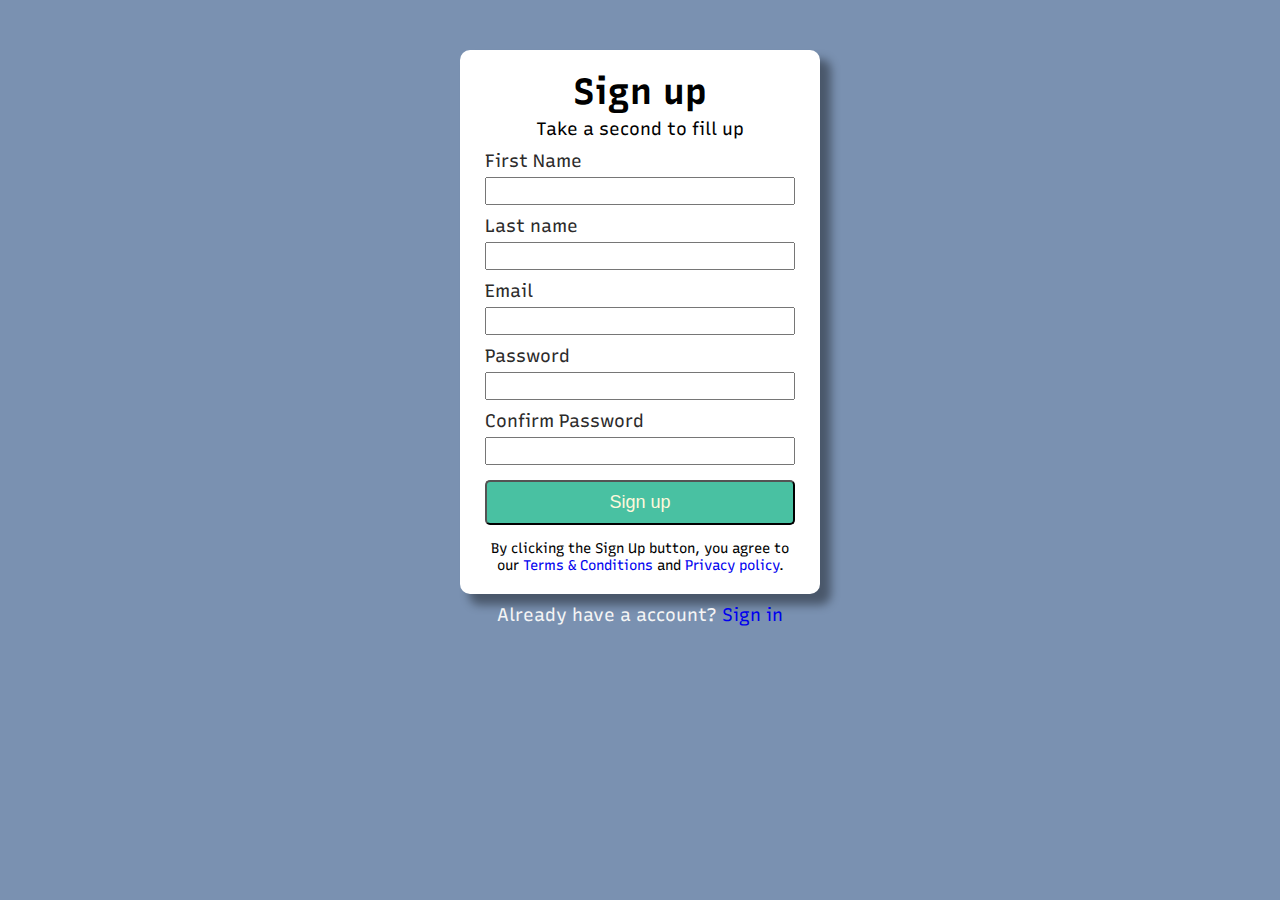
<file: index.html>
<!DOCTYPE html>
<html lang="en">
<head>
    <meta charset="UTF-8">
    <meta name="viewport" content="width=device-width, initial-scale=1.0">
    <meta name="description" content="A sign up page">
    <link rel="stylesheet" href="style.css">
    <title>Sign up</title>
</head>
<body>
    <div class="container">
        <div class="form-main">
            <h1>Sign up</h1>
            <p>Take a second to fill up</p>
            <form action="/Underconstruction.html">
            <div class="form-details">
                <label for="first name">First Name</label>
                <input type="text" name="first-name" id="">
            </div>
            <div class="form-details">
                <label for="last name">Last name</label>
                <input type="text" name="last-name" id="">
            </div>
            <div class="form-details">
                <label for="email">Email</label>
                <input type="email" name="email" id="">
            </div>
            <div class="form-details">
                <label for="password">Password</label>
                <input type="password" name="password" id="">
            </div>
            <div class="form-details">
                <label for="password-confirm">Confirm Password</label>
                <input type="password" name="password-confirm" id="">
            </div>
            <button type="submit" class="btn">Sign up</button>
            <p class="bottom-text">By clicking the Sign Up button, you agree to our
             <a href="/Underconstruction.html">Terms & Conditions</a> and <a href="/privacy.html" target="_blank">Privacy policy</a>.
            </p>
        </form>
        </div>
    </div>
    <footer>
        <p>Already have a account? <a href="/index2.html">Sign in</a></p>
    </footer>
</body>
</html>
</file>
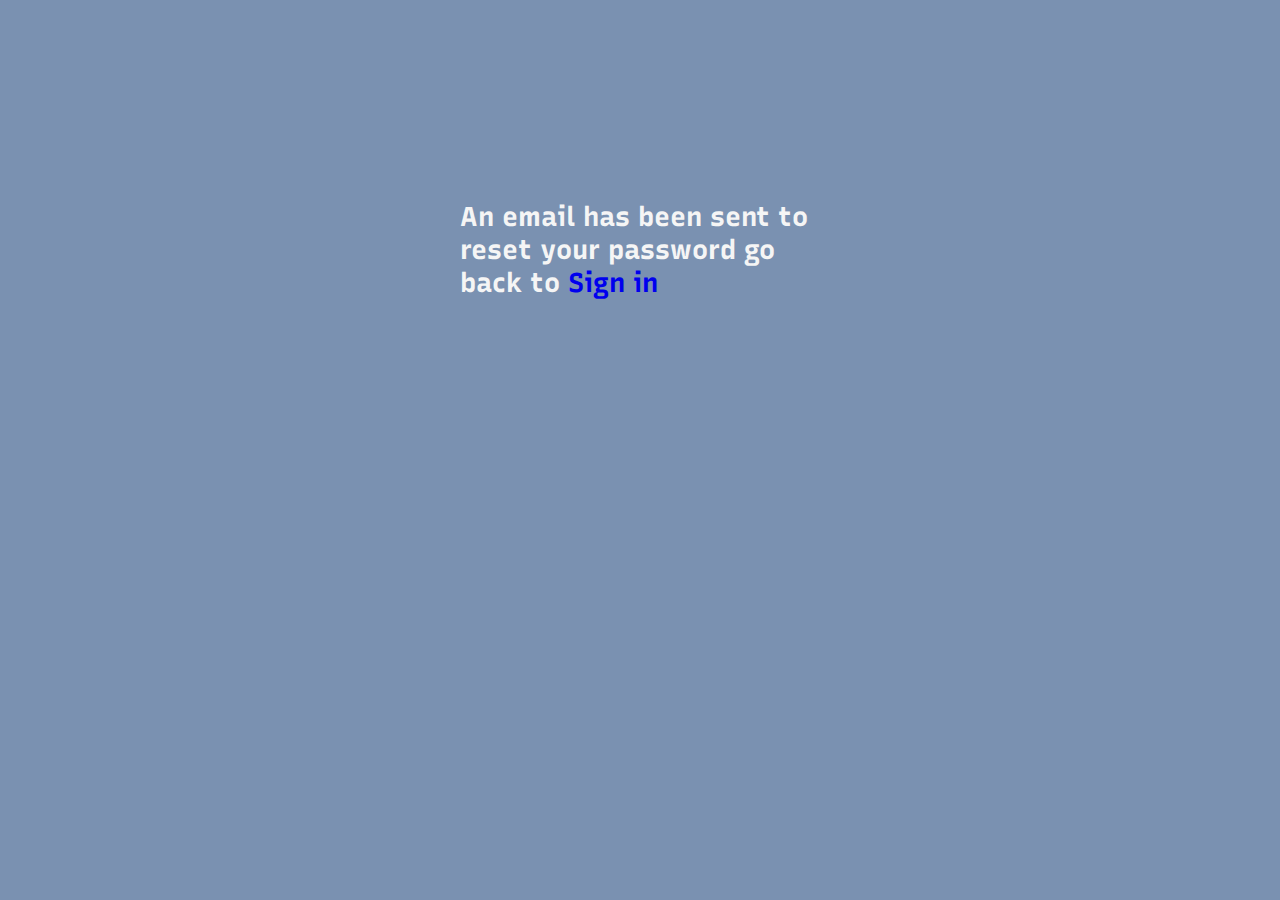
<file: confirmation.html>
<!DOCTYPE html>
<html lang="en">
<head>
    <meta charset="UTF-8">
    <meta name="viewport" content="width=device-width, initial-scale=1.0">
    <title>Confirmation</title>
    <style>
        @import url('https://fonts.googleapis.com/css2?family=Recursive&display=swap');
    *{
        box-sizing: border-box;
        margin: 0;
        padding: 0;
    }
    body{
        font-family: 'Recursive', sans-serif;
        font-size: 18px;
        background-color: #7a91b1;
        color: whitesmoke;
        }
    .container{
        max-width: 400px;
        padding: 20px;
        padding-bottom: 5px;
        margin: 180px auto 5px auto;
        }
    a{
        text-decoration: none;
    }
    a:hover{
        color: black;
    }
    </style>
</head>
<body>
    <div class="container">
        <h2>An email has been sent to reset your password go back to <a href="/index2.html">Sign in</a></h2>
    </div>
</body>
</html>
</file>
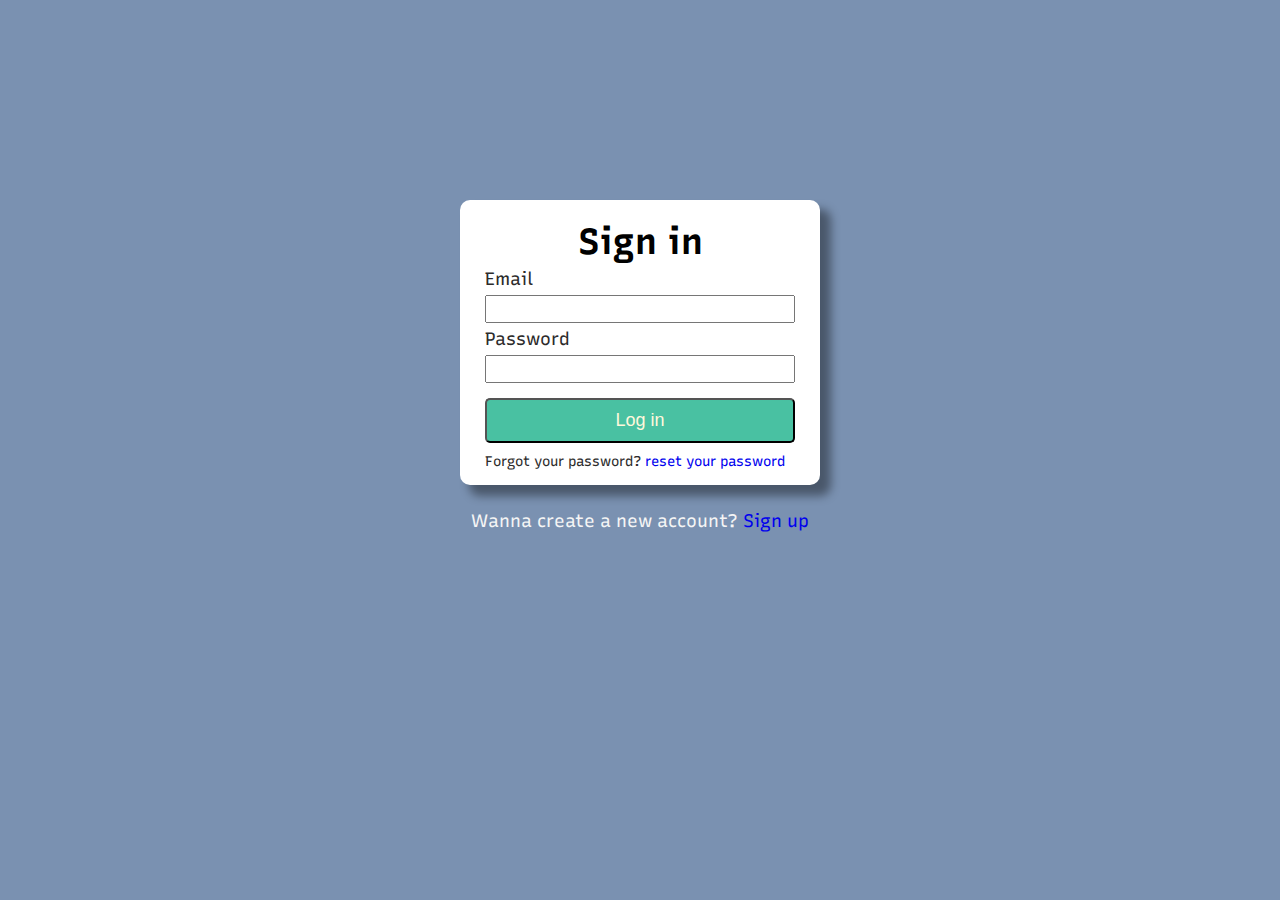
<file: index2.html>
<!DOCTYPE html>
<html lang="en">
<head>
    <meta charset="UTF-8">
    <meta name="viewport" content="width=device-width, initial-scale=1.0">
    <meta name="description" content="A sign in page">
    <link rel="stylesheet" href="/style2.css">
    <title>Sign in</title>
</head>
<body>
    <div class="container">
        <div class="main">
            <h1>Sign in</h1>
            <form action="/Underconstruction.html">
            <div class="form-details">
                <label for="email">Email</label>                                
                <input type="email" name="email" id="">
            </div>
            <div class="form-details">
                <label for="password">Password</label>
                <input type="password" name="password" id="">
            </div>
            <button type="submit">Log in</button>
            <p class="bottom-text">Forgot your password?
                <a href="/reset.html">reset your password</a>
            </p>
        </form>
        </div>
    </div>
    <footer>
        <p>Wanna create a new account? <a href="/index.html">Sign up</a></p>
    </footer>
</body>
</html>
</file>
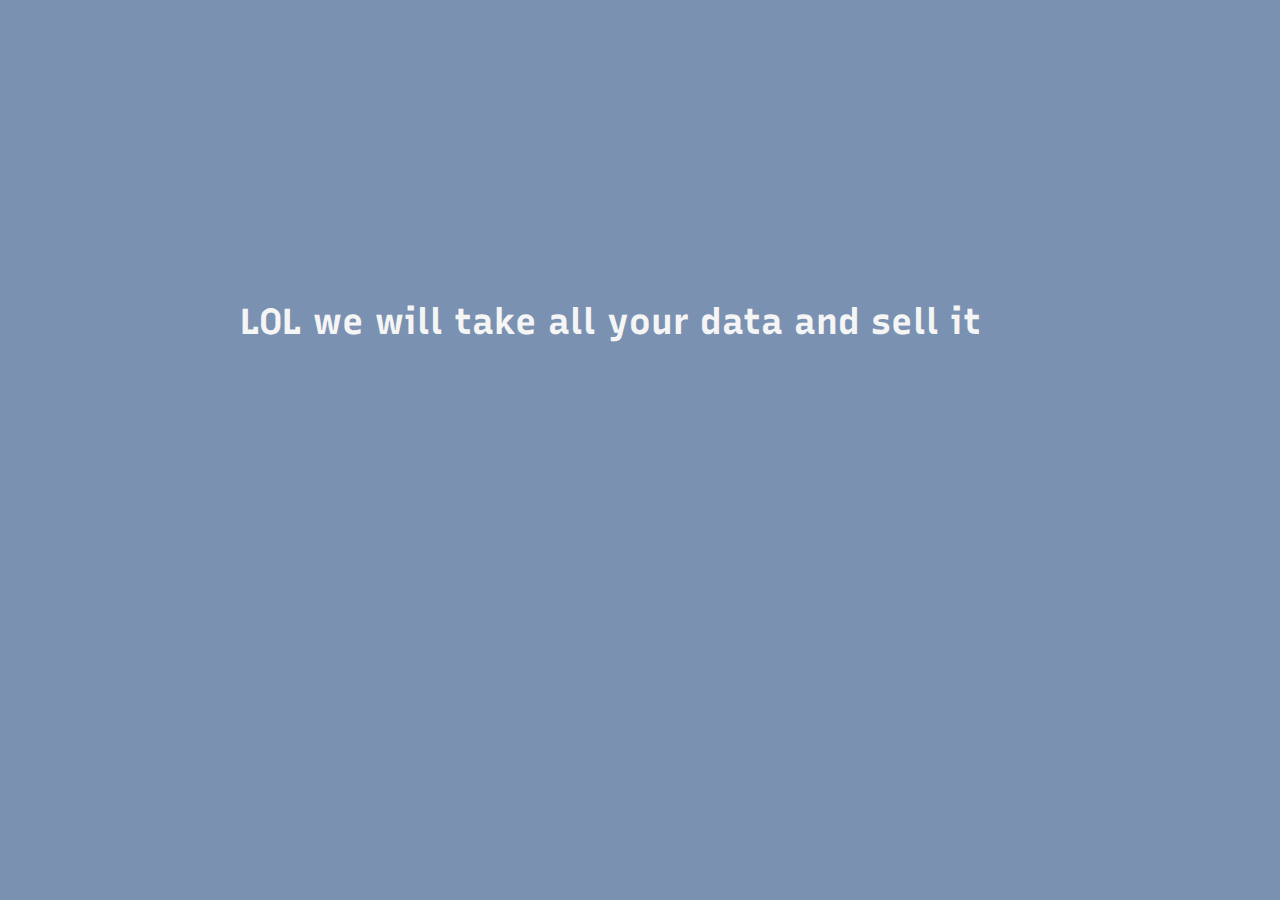
<file: privacy.html>
<!DOCTYPE html>
<html lang="en">
<head>
    <meta charset="UTF-8">
    <meta name="viewport" content="width=device-width, initial-scale=1.0">
    <title>Privacy Policy</title>
    <style>
       @import url('https://fonts.googleapis.com/css2?family=Recursive&display=swap');
*{
    box-sizing: border-box;
    margin: 0;
    padding: 0;
}
body{
    font-family: 'Recursive', sans-serif;
    font-size: 18px;
    background-color: #7a91b1;
    color: whitesmoke;
}
.container{
    max-width: 800px;
    margin: 300px auto;
}

    </style>
</head>
<body>
    <div class="container">
        <h1>LOL we will take all your data and sell it</h1>
    </div>
</body>
</html>
</file>
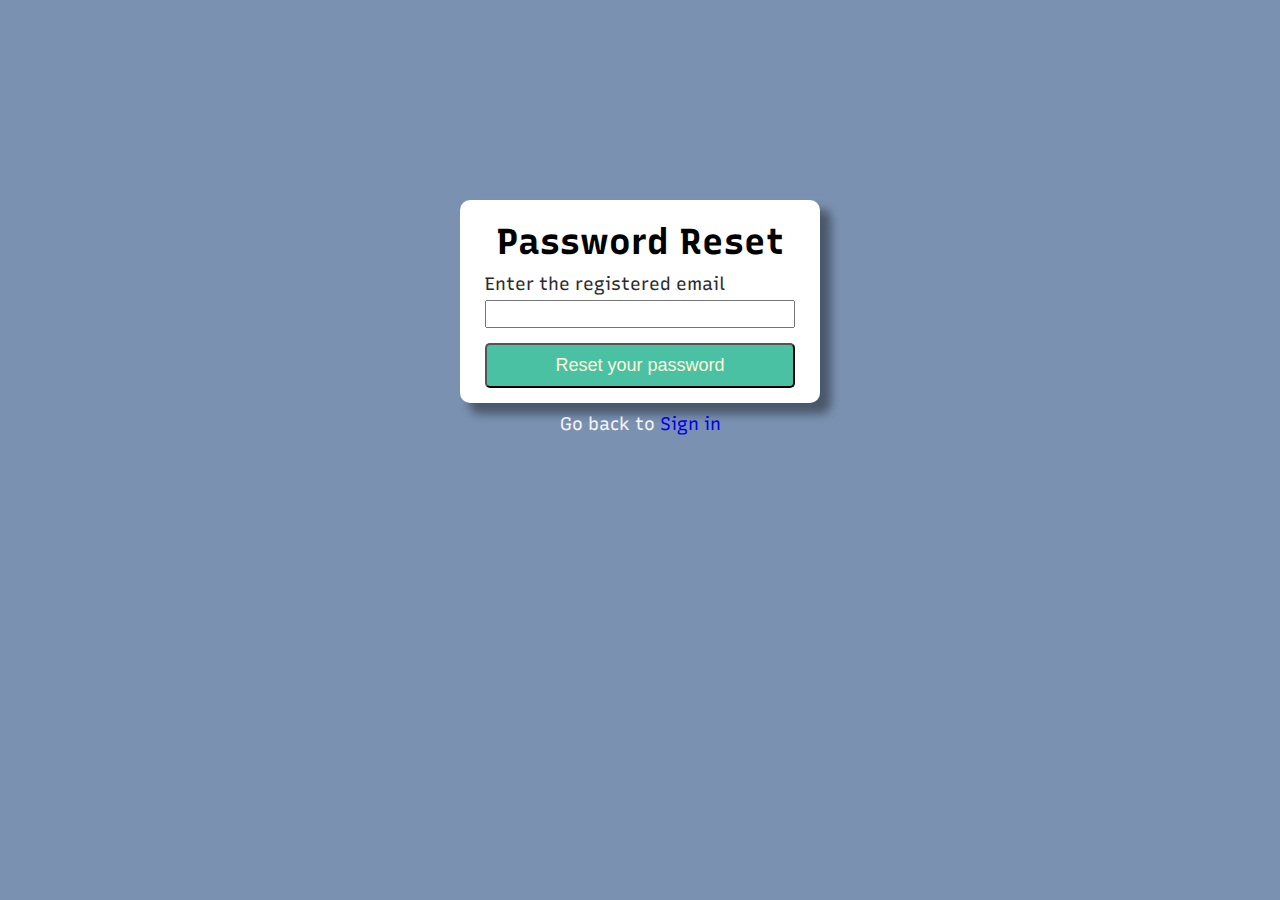
<file: reset.html>
<!DOCTYPE html>
<html lang="en">
<head>
    <meta charset="UTF-8">
    <meta name="viewport" content="width=device-width, initial-scale=1.0">
    <title>Password reset</title>
    <style>
        @import url('https://fonts.googleapis.com/css2?family=Recursive&display=swap');
        *{
            box-sizing: border-box;
            margin: 0;
            padding: 0;
            }
        body{
             font-family: 'Recursive', sans-serif;
             font-size: 18px;
             background-color: #7a91b1;
             color: whitesmoke;
            }
        .container{
             max-width: 400px;
             padding: 20px;
             padding-bottom: 5px;
             margin: 180px auto 5px auto;
            }
        .form-main{
             background-color: white;
             padding: 15px 25px;
             color: #2c2b2b;
             border-radius: 10px;
             box-shadow: 10px 10px 10px 1px rgba(0,0,0,0.4);
            }
        .form-main h1{
            text-align: center;
            margin-top: 5px;
            color: black;
        }
        .form-main .form-details label{
            display: block;
        }
        .form-main .form-details input{
            width: 100%;
            height: 28px;
            padding: 10px;
            margin-top: 5px;
            font-size: 17px;
        }
        .form-details{
         margin-top: 10px;
        }
        .form-main button{
            width: 100%;
            margin-top: 15px;
            padding: 10px;
            border-radius: 5px;
            font-size: 18px;
            color: cornsilk;
            background: #49c1a2;
            cursor: pointer;
            transition: all .2s ease-in-out;
        }
        .form-main button:hover{
            animation-name: background-color;
            animation-duration: 500ms;
            animation-fill-mode: forwards;
            transform: scale(1.1);
        }
        @keyframes background-color{
        100%{
            background-color: #37a08e;
            }
        }
        footer{
        text-align: center;
        margin-top: 5px;
        padding-bottom: 10px;
        }
        a{
        text-decoration: none;
        }
        a:hover{
        color: black;
        }
    </style>
</head>
<body>
    <div class="container">
        <div class="form-main">
            <h1>Password Reset</h1>
            <form action="/confirmation.html">
                <div class="form-details">
                    <label for="email-passwd">Enter the registered email</label>
                    <input type="email" name="" id="">
                </div>
                <button type="submit">Reset your password</button>
            </form>
        </div>
    </div>
    <footer>
        <p>Go back to <a href="/index2.html">Sign in</a></p>
    </footer>
</body>
</html>
</file>
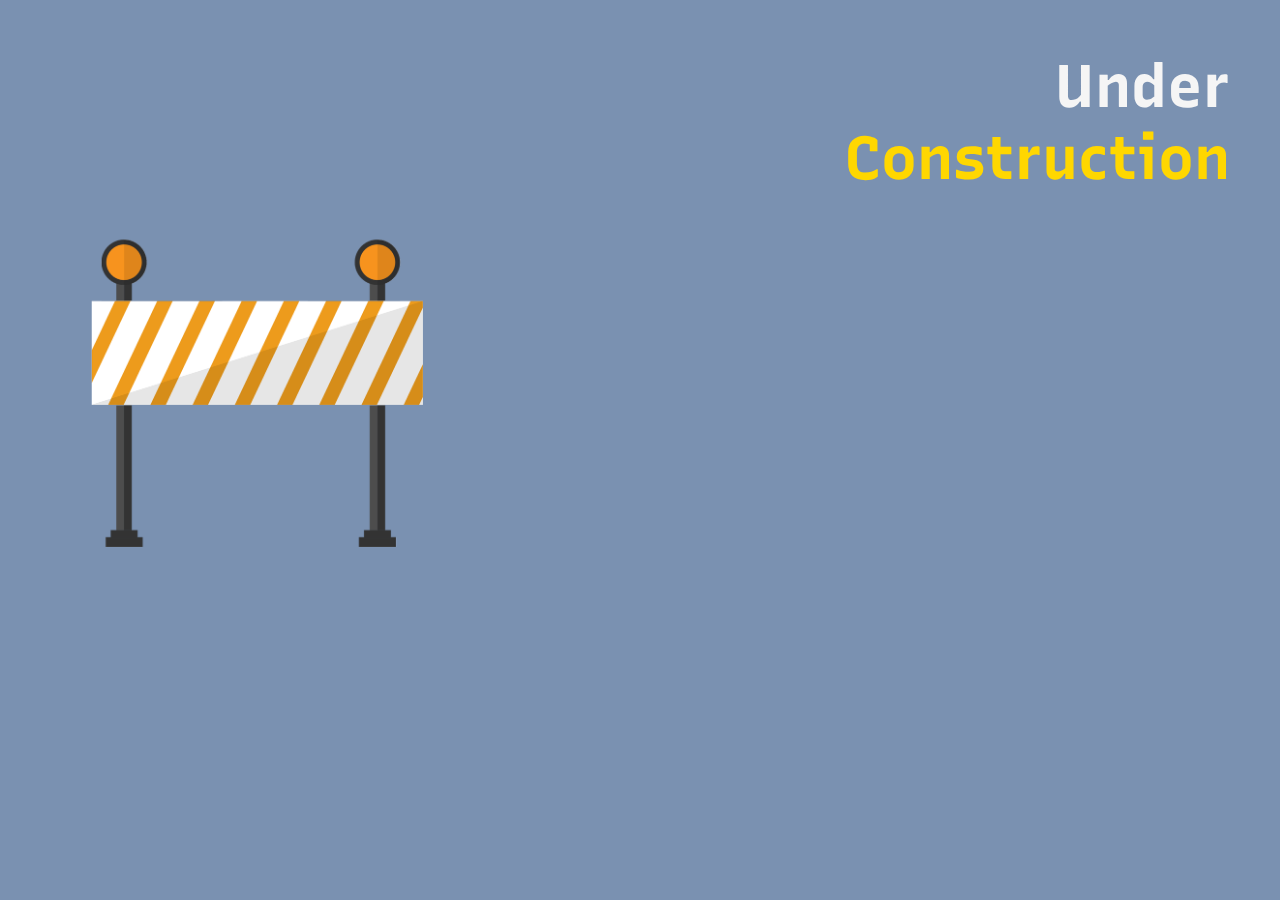
<file: Underconstruction.html>
<!DOCTYPE html>
<html lang="en">
<head>
    <meta charset="UTF-8">
    <meta name="viewport" content="width=device-width, initial-scale=1.0">
    <title>ERROR</title>
    <style>
        @import url('https://fonts.googleapis.com/css2?family=Recursive&display=swap');
    *{
        box-sizing: border-box;
        margin: 0;
        padding: 0;
     }
    body{
        font-family: 'Recursive', sans-serif;
        font-size: 30px;
        background-color: #7a91b1;
        color: whitesmoke;
        }
    .header{
        text-align: right;
        padding-right: 50px;
        padding-top: 50px;
    }
    .text-color{
        color: gold;
    }
    .image{
        width: 40%;
    }

    </style>
</head>
<body>
    <div class="header">
        <h1>Under</h1>
        <div class="text-color">
            <h1>Construction</h1>
        </div>
    </div>
        <img class="image" src="/working.png" alt="working">
</body>
</html>
</file>
<file: style.css>
@import url('https://fonts.googleapis.com/css2?family=Recursive&display=swap');
*{
    box-sizing: border-box;
    margin: 0;
    padding: 0;
}
body{
    font-family: 'Recursive', sans-serif;
    font-size: 18px;
    background-color: #7a91b1;
    color: whitesmoke;
}
.container{
    max-width: 400px;
    padding: 20px;
    padding-bottom: 5px;
    margin: 30px auto 5px auto;
}
.form-main{
    background-color: white;
    padding: 15px 25px;
    color: #2c2b2b;
    border-radius: 10px;
    box-shadow: 10px 10px 10px 1px rgba(0,0,0,0.4);
}
.form-main h1, .form-main p{
    text-align: center;
    margin-top: 5px;
    color: black;
}
.form-main .form-details label{
    display: block;
    
}
.form-main .form-details input{
    width: 100%;
    height: 28px;
    padding: 10px;
    margin-top: 5px;
    font-size: 17px;
}
a{
    text-decoration: none;
}
a:hover{
    color: black;
}
.form-details{
    margin-top: 10px;
}
.btn{
    width: 100%;
    margin-top: 15px;
    padding: 10px;
    border-radius: 5px;
    font-size: 18px;
    color: cornsilk;
    background: #49c1a2;
    cursor: pointer;
    transition: all .2s ease-in-out;
}
.btn:hover{
    animation-name: background-color;
    animation-duration: 500ms;
    animation-fill-mode: forwards;
    transform: scale(1.1);
}
@keyframes background-color{
    100%{
        background-color: #37a08e;
    }
}
.form-main .bottom-text{
    font-size: 14px;
    margin-top: 10px;
    padding: 5px;
}
footer{
    text-align: center;
    margin-top: 5px;
    padding-bottom: 10px;
}
</file>
<file: style2.css>
@import url('https://fonts.googleapis.com/css2?family=Recursive&display=swap');
*{
    box-sizing: border-box;
    margin: 0;
    padding: 0;
}
body{
    font-family: 'Recursive', sans-serif;
    font-size: 18px;
    background-color: #7a91b1;
    color: whitesmoke;
}
.container{
    max-width: 400px;
    padding: 20px;
    margin:180px auto 5px auto;
}
.main{
    background-color: white;
    padding: 15px 25px;
    color: #2c2b2b;
    border-radius: 10px;
    box-shadow: 10px 10px 10px 1px rgba(0,0,0,0.4);
}
.main h1{
    text-align: center;
    margin: 5px;
    color: black;
}
.main .form-details label{
    display: block;
    margin-top: 5px;
}
.main .form-details input{
    width: 100%;
    height: 28px;
    padding: 10px;
    margin-top: 5px;
    font-size: 17px;
}
.main button{
    width: 100%;
    margin-top: 15px;
    padding: 10px;
    border-radius: 5px;
    font-size: 18px;
    color: cornsilk;
    background: #49c1a2;
    cursor: pointer;
    transition: all .2s ease-in-out;
}
.main button:hover{
    animation-name: background-color;
    animation-duration: 500ms;
    animation-fill-mode: forwards;
    transform: scale(1.1);
}
@keyframes background-color{
    100%{
    background-color: #37a08e;
    }
}
footer{
    text-align: center;
    margin-top: 5px;
    padding-bottom: 10px;
}
a{
    text-decoration: none;
}
a:hover{
    color: black;
}
.main .bottom-text{
    font-size: 14px;
    margin-top: 10px;
}
</file>
